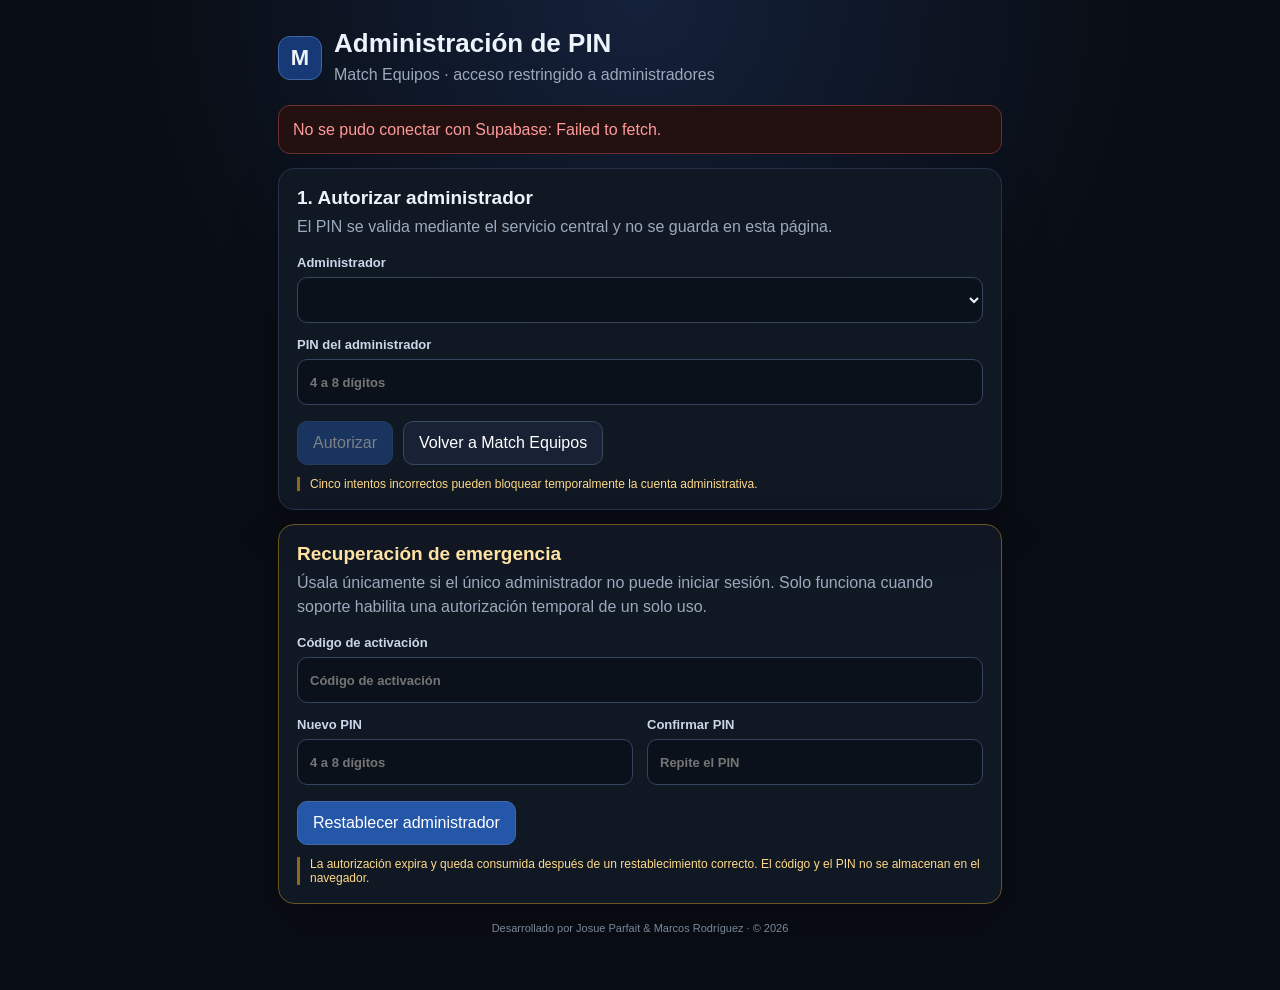
<file: admin-reset-pin.html>
<!doctype html>
<html lang="es">
<head>
  <meta charset="utf-8">
  <meta name="viewport" content="width=device-width,initial-scale=1,viewport-fit=cover">
  <meta name="theme-color" content="#090d14">
  <meta name="robots" content="noindex,nofollow">
  <meta http-equiv="Cache-Control" content="no-store, no-cache, must-revalidate, max-age=0">
  <link rel="icon" href="data:,">
  <title>Administración de PIN · Match Equipos</title>
  <style>
    :root{color-scheme:dark;--bg:#090d14;--card:#111824;--line:#263247;--text:#edf3fb;--muted:#9ba9bd;--blue2:#2457a7;--danger:#ff9a9a;--ok:#7ee2a8;--warn:#ffd989}
    *{box-sizing:border-box} body{margin:0;background:radial-gradient(circle at top,#14213a 0,#090d14 42%);color:var(--text);font-family:Inter,Arial,Helvetica,sans-serif;min-height:100vh}
    main{max-width:760px;margin:0 auto;padding:28px 18px 56px}.brand{display:flex;align-items:center;gap:12px;margin-bottom:18px}.mark{width:44px;height:44px;border-radius:12px;display:grid;place-items:center;background:#173a76;border:1px solid #3d67a8;font-weight:900;font-size:22px}
    h1{font-size:26px;margin:0 0 4px}h2{margin:0 0 6px;font-size:19px}p{margin:0;color:var(--muted);line-height:1.5}.card{background:rgba(17,24,36,.96);border:1px solid var(--line);border-radius:16px;padding:18px;margin:14px 0;box-shadow:0 18px 50px rgba(0,0,0,.18)}
    .grid{display:grid;grid-template-columns:1fr 1fr;gap:14px;margin-top:16px}label{display:grid;gap:7px;color:#cbd6e8;font-size:13px;font-weight:700}.full{grid-column:1/-1}input,select{width:100%;min-height:46px;border-radius:10px;border:1px solid #34445f;background:#0b111b;color:var(--text);padding:10px 12px;font:inherit;outline:none}input:focus,select:focus{border-color:#5f91de;box-shadow:0 0 0 3px rgba(79,140,255,.16)}
    .actions{display:flex;gap:10px;flex-wrap:wrap;margin-top:16px}button,a.button{min-height:44px;border-radius:10px;border:1px solid #4268a9;background:var(--blue2);color:#fff;padding:10px 15px;font-weight:800;font:inherit;text-decoration:none;cursor:pointer;display:inline-flex;align-items:center;justify-content:center}button.secondary,a.secondary{background:#182234;border-color:#38485f}button:disabled{opacity:.45;cursor:not-allowed}
    .session{display:flex;align-items:center;justify-content:space-between;gap:10px;flex-wrap:wrap;padding:10px 12px;background:#0b111b;border:1px solid #263247;border-radius:10px;margin:14px 0 0}.session strong{color:var(--ok)}#status{border:1px solid #2b3a52;background:#0c131e;border-radius:12px;padding:12px 14px;margin:14px 0;min-height:46px;color:#cbd6e8;line-height:1.45}#status[data-type="success"]{border-color:#245c43;color:var(--ok);background:#0d2119}#status[data-type="error"]{border-color:#6d3030;color:var(--danger);background:#231010}
    .note{font-size:12px;color:var(--muted);margin-top:12px;line-height:1.55}.warning{font-size:12px;color:var(--warn);border-left:3px solid #8c6822;padding-left:10px;margin-top:12px}.recovery{border-color:#6d5423}.recovery h2{color:#ffe3a3}[hidden]{display:none!important}footer{margin-top:18px;color:#79879b;text-align:center;font-size:11px}
    @media(max-width:640px){main{padding:20px 12px 40px}.grid{grid-template-columns:1fr}.full{grid-column:auto}h1{font-size:22px}.card{padding:15px}.actions>*{flex:1 1 100%}}
  </style>
</head>
<body>
<main>
  <div class="brand"><div class="mark" aria-hidden="true">M</div><div><h1>Administración de PIN</h1><p>Match Equipos · acceso restringido a administradores</p></div></div>
  <div id="status" role="status" aria-live="polite">Inicializando…</div>

  <section id="adminLoginPanel" class="card" aria-labelledby="loginTitle">
    <h2 id="loginTitle">1. Autorizar administrador</h2>
    <p>El PIN se valida mediante el servicio central y no se guarda en esta página.</p>
    <div class="grid">
      <label class="full">Administrador<select id="adminSelect" aria-label="Administrador"></select></label>
      <label class="full">PIN del administrador<input id="adminPin" type="password" inputmode="numeric" autocomplete="current-password" maxlength="8" pattern="[0-9]{4,8}" placeholder="4 a 8 dígitos"></label>
    </div>
    <div class="actions"><button id="adminLoginBtn" type="button" disabled>Autorizar</button><a class="button secondary" href="index.html">Volver a Match Equipos</a></div>
    <div class="warning">Cinco intentos incorrectos pueden bloquear temporalmente la cuenta administrativa.</div>
  </section>

  <section id="emergencyPanel" class="card recovery" aria-labelledby="emergencyTitle">
    <h2 id="emergencyTitle">Recuperación de emergencia</h2>
    <p>Úsala únicamente si el único administrador no puede iniciar sesión. Solo funciona cuando soporte habilita una autorización temporal de un solo uso.</p>
    <div class="grid">
      <label class="full">Código de activación<input id="recoveryCode" type="password" autocomplete="off" maxlength="64" placeholder="Código de activación"></label>
      <label>Nuevo PIN<input id="recoveryPin" type="password" inputmode="numeric" autocomplete="new-password" maxlength="8" pattern="[0-9]{4,8}" placeholder="4 a 8 dígitos"></label>
      <label>Confirmar PIN<input id="recoveryPinConfirm" type="password" inputmode="numeric" autocomplete="new-password" maxlength="8" pattern="[0-9]{4,8}" placeholder="Repite el PIN"></label>
    </div>
    <div class="actions"><button id="emergencyResetBtn" type="button">Restablecer administrador</button></div>
    <div class="warning">La autorización expira y queda consumida después de un restablecimiento correcto. El código y el PIN no se almacenan en el navegador.</div>
  </section>

  <section id="resetPanel" class="card" hidden aria-labelledby="resetTitle">
    <h2 id="resetTitle">2. Restablecer PIN</h2>
    <p>Selecciona un usuario activo. El sistema reemplaza su PIN y revoca sus sesiones anteriores.</p>
    <div class="session"><span>Administrador autorizado: <strong id="sessionAdminName">—</strong></span><span>Token solo en memoria</span></div>
    <div class="grid">
      <label class="full">Usuario<select id="targetOperator" disabled></select></label>
      <label>Nuevo PIN<input id="newPin" type="password" inputmode="numeric" autocomplete="new-password" maxlength="8" pattern="[0-9]{4,8}" placeholder="4 a 8 dígitos"></label>
      <label>Confirmar PIN<input id="confirmPin" type="password" inputmode="numeric" autocomplete="new-password" maxlength="8" pattern="[0-9]{4,8}" placeholder="Repite el PIN"></label>
    </div>
    <div class="actions"><button id="resetPinBtn" type="button" disabled>Restablecer PIN</button><button id="refreshBtn" type="button" class="secondary" hidden>Actualizar usuarios</button><button id="logoutBtn" type="button" class="secondary" hidden>Cerrar sesión administrativa</button></div>
    <div class="note">El PIN anterior no puede verse ni recuperarse. Los cambios quedan auditados en Supabase. Si cambias el PIN del mismo administrador autorizado, la sesión se cerrará inmediatamente.</div>
  </section>

  <footer>Desarrollado por Josue Parfait &amp; Marcos Rodríguez · © 2026</footer>
</main>
<script src="admin-reset-pin.js?v=20260831-2"></script>
</body>
</html>
</file>
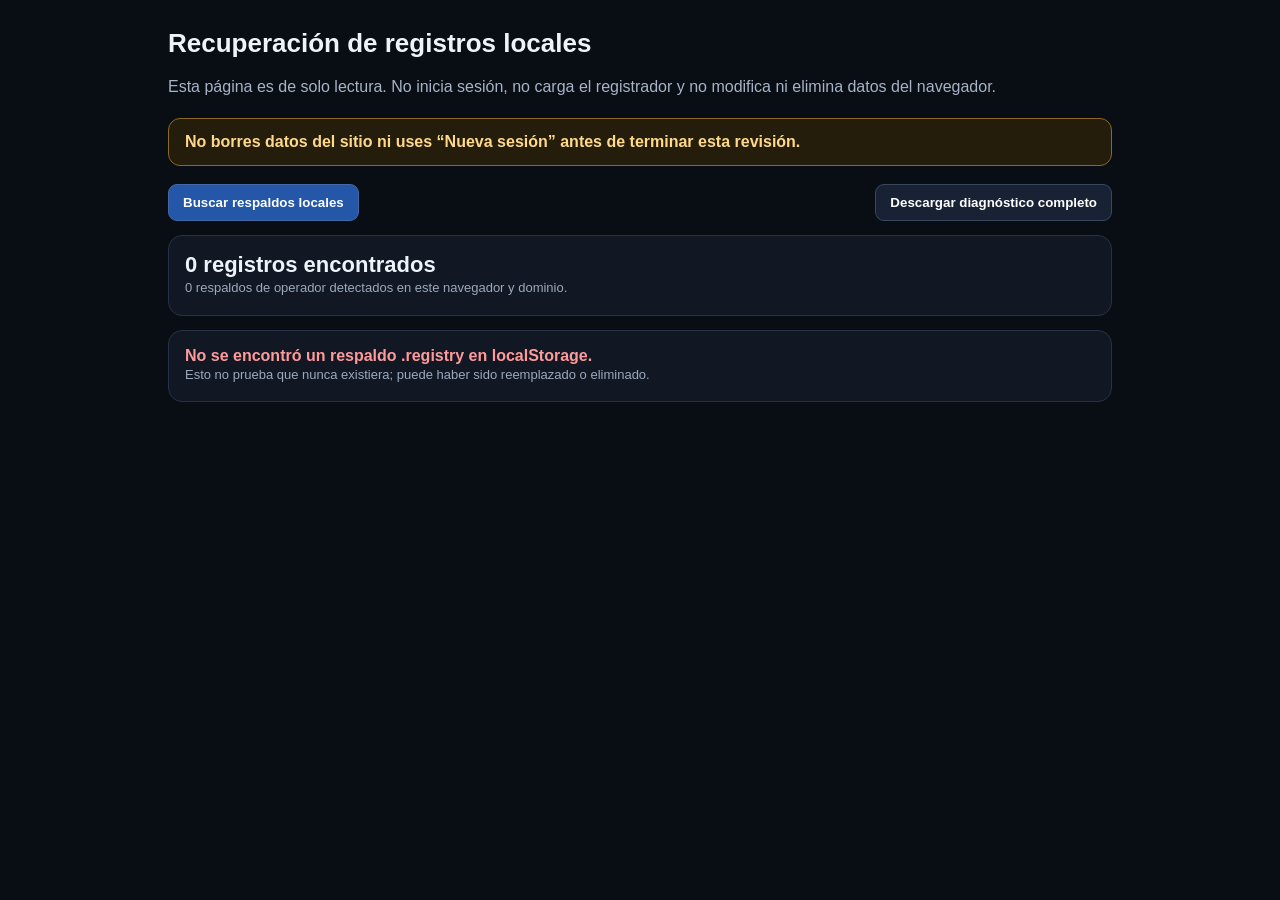
<file: recovery.html>
<!doctype html>
<html lang="es">
<head>
  <meta charset="utf-8">
  <meta name="viewport" content="width=device-width,initial-scale=1">
  <meta name="robots" content="noindex,nofollow">
  <title>Recuperación local · REGISTRO Y VERIFICACION</title>
  <style>
    :root{color-scheme:dark;background:#090d14;color:#edf3fb;font-family:Arial,Helvetica,sans-serif}
    *{box-sizing:border-box}
    body{margin:0;background:#090d14;color:#edf3fb}
    main{max-width:980px;margin:0 auto;padding:28px 18px 60px}
    h1{margin:0 0 8px;font-size:26px}
    p{color:#a8b3c7;line-height:1.55}
    .warning{border:1px solid #8c6822;background:#251d0b;padding:14px 16px;border-radius:12px;color:#ffd989;margin:18px 0}
    .card{border:1px solid #263247;background:#111824;border-radius:14px;padding:16px;margin:14px 0}
    .row{display:flex;gap:10px;align-items:center;justify-content:space-between;flex-wrap:wrap}
    .meta{font-size:13px;color:#9ba9bd;line-height:1.6}
    .count{font-size:22px;font-weight:800}
    button{border:1px solid #4268a9;background:#2457a7;color:white;border-radius:9px;padding:10px 14px;font-weight:700;cursor:pointer}
    button.secondary{background:#182234;border-color:#38485f}
    button:disabled{opacity:.45;cursor:not-allowed}
    pre{white-space:pre-wrap;word-break:break-word;background:#080c12;border:1px solid #202a3a;padding:12px;border-radius:10px;max-height:260px;overflow:auto;font-size:12px;color:#c9d5e7}
    .ok{color:#7ee2a8}.bad{color:#ff9a9a}
  </style>
</head>
<body>
<main>
  <h1>Recuperación de registros locales</h1>
  <p>Esta página es de solo lectura. No inicia sesión, no carga el registrador y no modifica ni elimina datos del navegador.</p>
  <div class="warning"><strong>No borres datos del sitio ni uses “Nueva sesión” antes de terminar esta revisión.</strong></div>
  <div class="row">
    <button id="scanBtn" type="button">Buscar respaldos locales</button>
    <button id="allBtn" class="secondary" type="button">Descargar diagnóstico completo</button>
  </div>
  <div id="summary" class="card"><div class="meta">Pulsa “Buscar respaldos locales”.</div></div>
  <section id="results"></section>
</main>
<script>
(() => {
  'use strict';
  const APP_KEY='matchEquipos.operatorAccess.v1';
  const results=document.getElementById('results');
  const summary=document.getElementById('summary');
  const esc=s=>String(s??'').replace(/[&<>"']/g,c=>({'&':'&amp;','<':'&lt;','>':'&gt;','"':'&quot;',"'":'&#039;'}[c]));
  const parse=v=>{try{return JSON.parse(v)}catch{return null}};
  function operators(){
    const store=parse(localStorage.getItem(APP_KEY));
    return Array.isArray(store?.operators)?store.operators:[];
  }
  function registryEntries(){
    const ops=operators();
    const opById=new Map(ops.map(o=>[o.id,o]));
    const found=[];
    for(let i=0;i<localStorage.length;i++){
      const key=localStorage.key(i);
      if(!key || !key.startsWith(APP_KEY+'.') || !key.endsWith('.registry')) continue;
      const raw=localStorage.getItem(key);
      const data=parse(raw);
      const id=key.slice((APP_KEY+'.').length,-'.registry'.length);
      const rows=Array.isArray(data?.rows)?data.rows:[];
      const lots=[...new Set(rows.map(r=>String(r.lot||'').trim()).filter(Boolean))];
      const boxes=[...new Set(rows.map(r=>String(r.box||'').trim()).filter(Boolean))];
      const processes=[...new Set(rows.map(r=>String(r.process||'').trim()).filter(Boolean))];
      found.push({key,id,operator:opById.get(id)?.name||id,savedAt:data?.savedAt||'',rows,lots,boxes,processes,raw});
    }
    return found;
  }
  function download(name,text){
    const blob=new Blob([text],{type:'application/json;charset=utf-8'});
    const a=document.createElement('a');a.href=URL.createObjectURL(blob);a.download=name;document.body.appendChild(a);a.click();setTimeout(()=>{URL.revokeObjectURL(a.href);a.remove()},500);
  }
  function safeName(v){return String(v||'OPERADOR').normalize('NFD').replace(/[\u0300-\u036f]/g,'').replace(/[^A-Za-z0-9]+/g,'-').replace(/^-|-$/g,'').toUpperCase()||'OPERADOR'}
  function render(){
    const entries=registryEntries();
    const total=entries.reduce((n,e)=>n+e.rows.length,0);
    summary.innerHTML=`<div class="count">${total} registro${total===1?'':'s'} encontrados</div><div class="meta">${entries.length} respaldo${entries.length===1?'':'s'} de operador detectado${entries.length===1?'':'s'} en este navegador y dominio.</div>`;
    results.innerHTML='';
    if(!entries.length){results.innerHTML='<div class="card bad"><strong>No se encontró un respaldo .registry en localStorage.</strong><div class="meta">Esto no prueba que nunca existiera; puede haber sido reemplazado o eliminado.</div></div>';return}
    entries.forEach((e,index)=>{
      const card=document.createElement('article');card.className='card';
      const process=e.processes.length?e.processes.join(' / '):'—';
      card.innerHTML=`<div class="row"><div><strong>${esc(e.operator)}</strong><div class="meta">Guardado: ${esc(e.savedAt||'sin fecha')}<br>Asignación/Proceso: ${esc(process)}<br>Lotes: ${esc(e.lots.join(', ')||'—')}<br>Cajas: ${esc(e.boxes.join(', ')||'—')}</div></div><div class="count ok">${e.rows.length}</div></div><div class="row" style="margin-top:12px"><button type="button" data-download="${index}">Descargar respaldo JSON</button><button type="button" class="secondary" data-preview="${index}">Ver primeros registros</button></div><pre id="preview-${index}" hidden></pre>`;
      results.appendChild(card);
    });
    results.querySelectorAll('[data-download]').forEach(btn=>btn.addEventListener('click',()=>{
      const e=entries[Number(btn.dataset.download)];
      download(`RECUPERADO_${safeName(e.operator)}_${e.rows.length}-REGISTROS.json`,JSON.stringify({recoveredAt:new Date().toISOString(),operator:e.operator,savedAt:e.savedAt,registros:e.rows},null,2));
    }));
    results.querySelectorAll('[data-preview]').forEach(btn=>btn.addEventListener('click',()=>{
      const i=Number(btn.dataset.preview),e=entries[i],pre=document.getElementById(`preview-${i}`);pre.hidden=!pre.hidden;if(!pre.hidden)pre.textContent=JSON.stringify(e.rows.slice(0,12),null,2);
    }));
  }
  document.getElementById('scanBtn').addEventListener('click',render);
  document.getElementById('allBtn').addEventListener('click',()=>{
    const payload={createdAt:new Date().toISOString(),origin:location.origin,keys:{}};
    for(let i=0;i<localStorage.length;i++){const k=localStorage.key(i);if(k?.startsWith('matchEquipos.'))payload.keys[k]=localStorage.getItem(k)}
    download(`DIAGNOSTICO_RECUPERACION_${new Date().toISOString().replace(/[:.]/g,'-')}.json`,JSON.stringify(payload,null,2));
  });
  render();
})();
</script>
</body>
</html>
</file>
